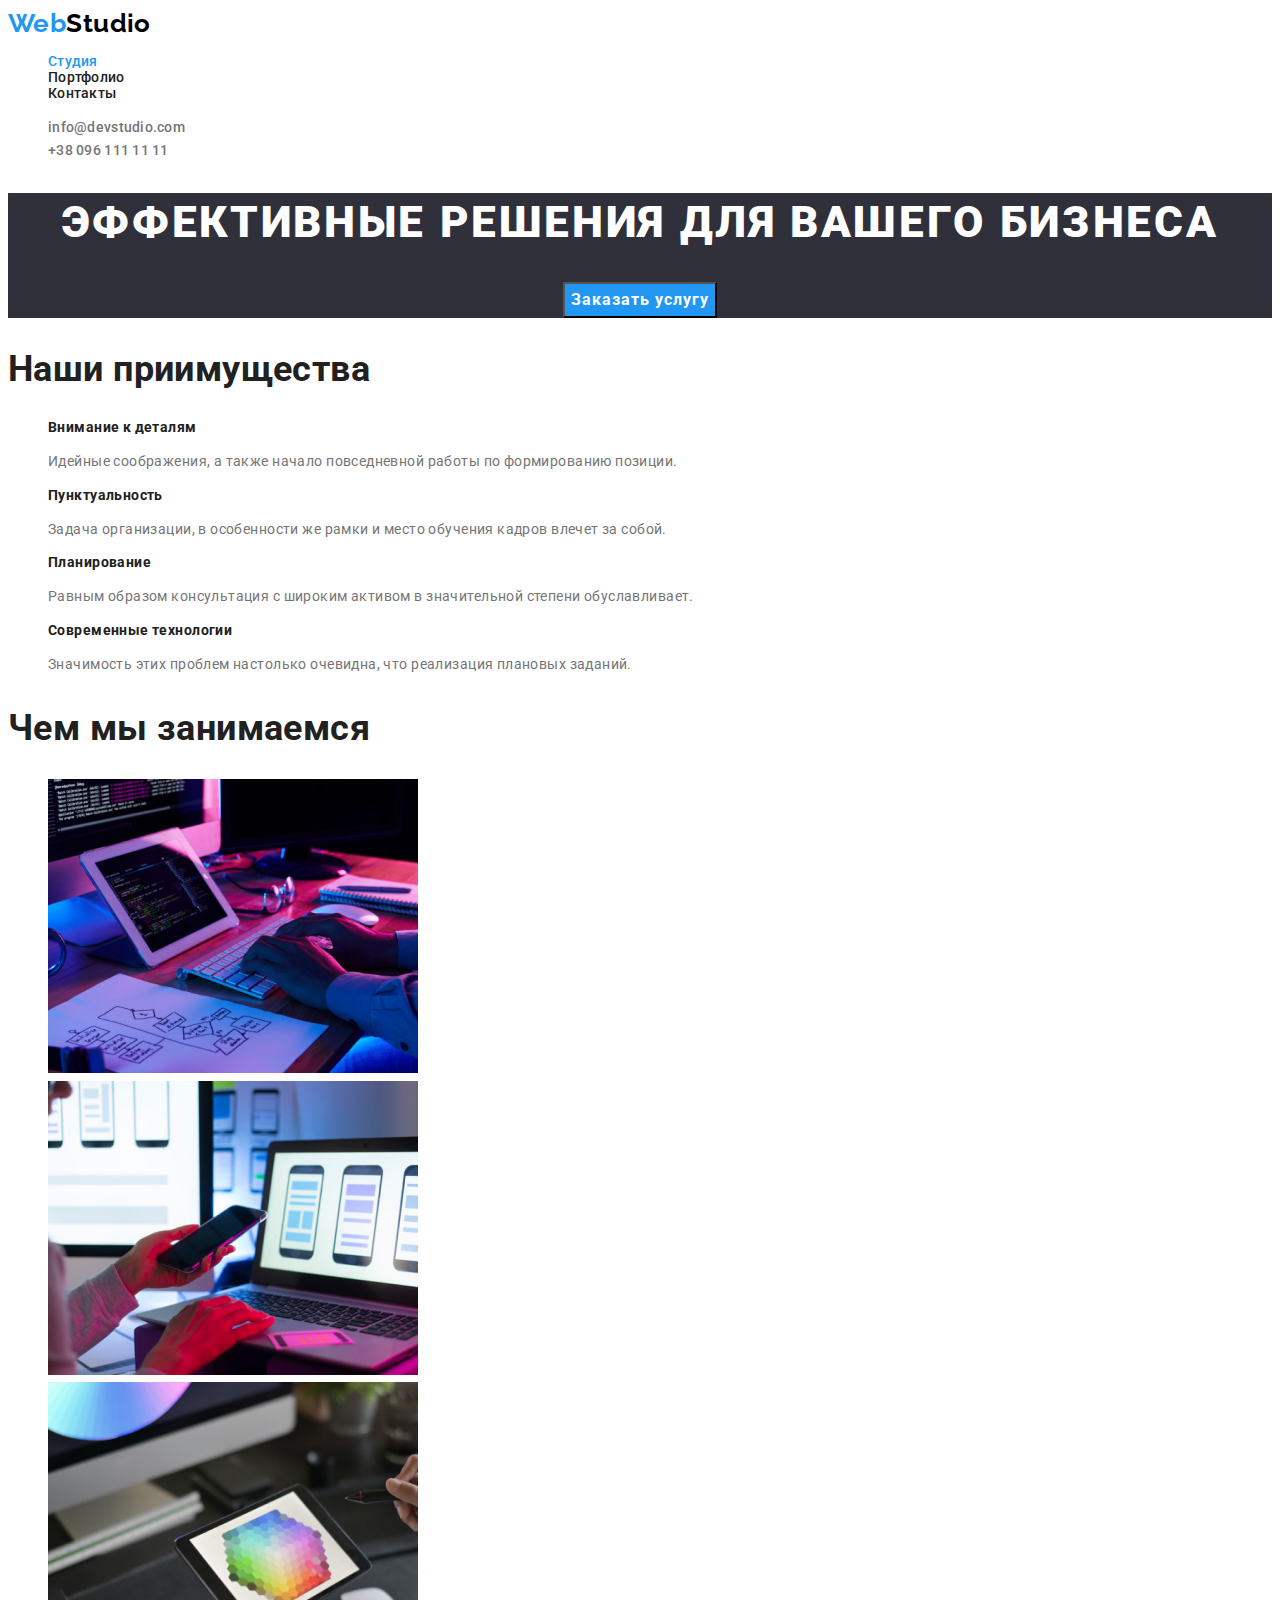
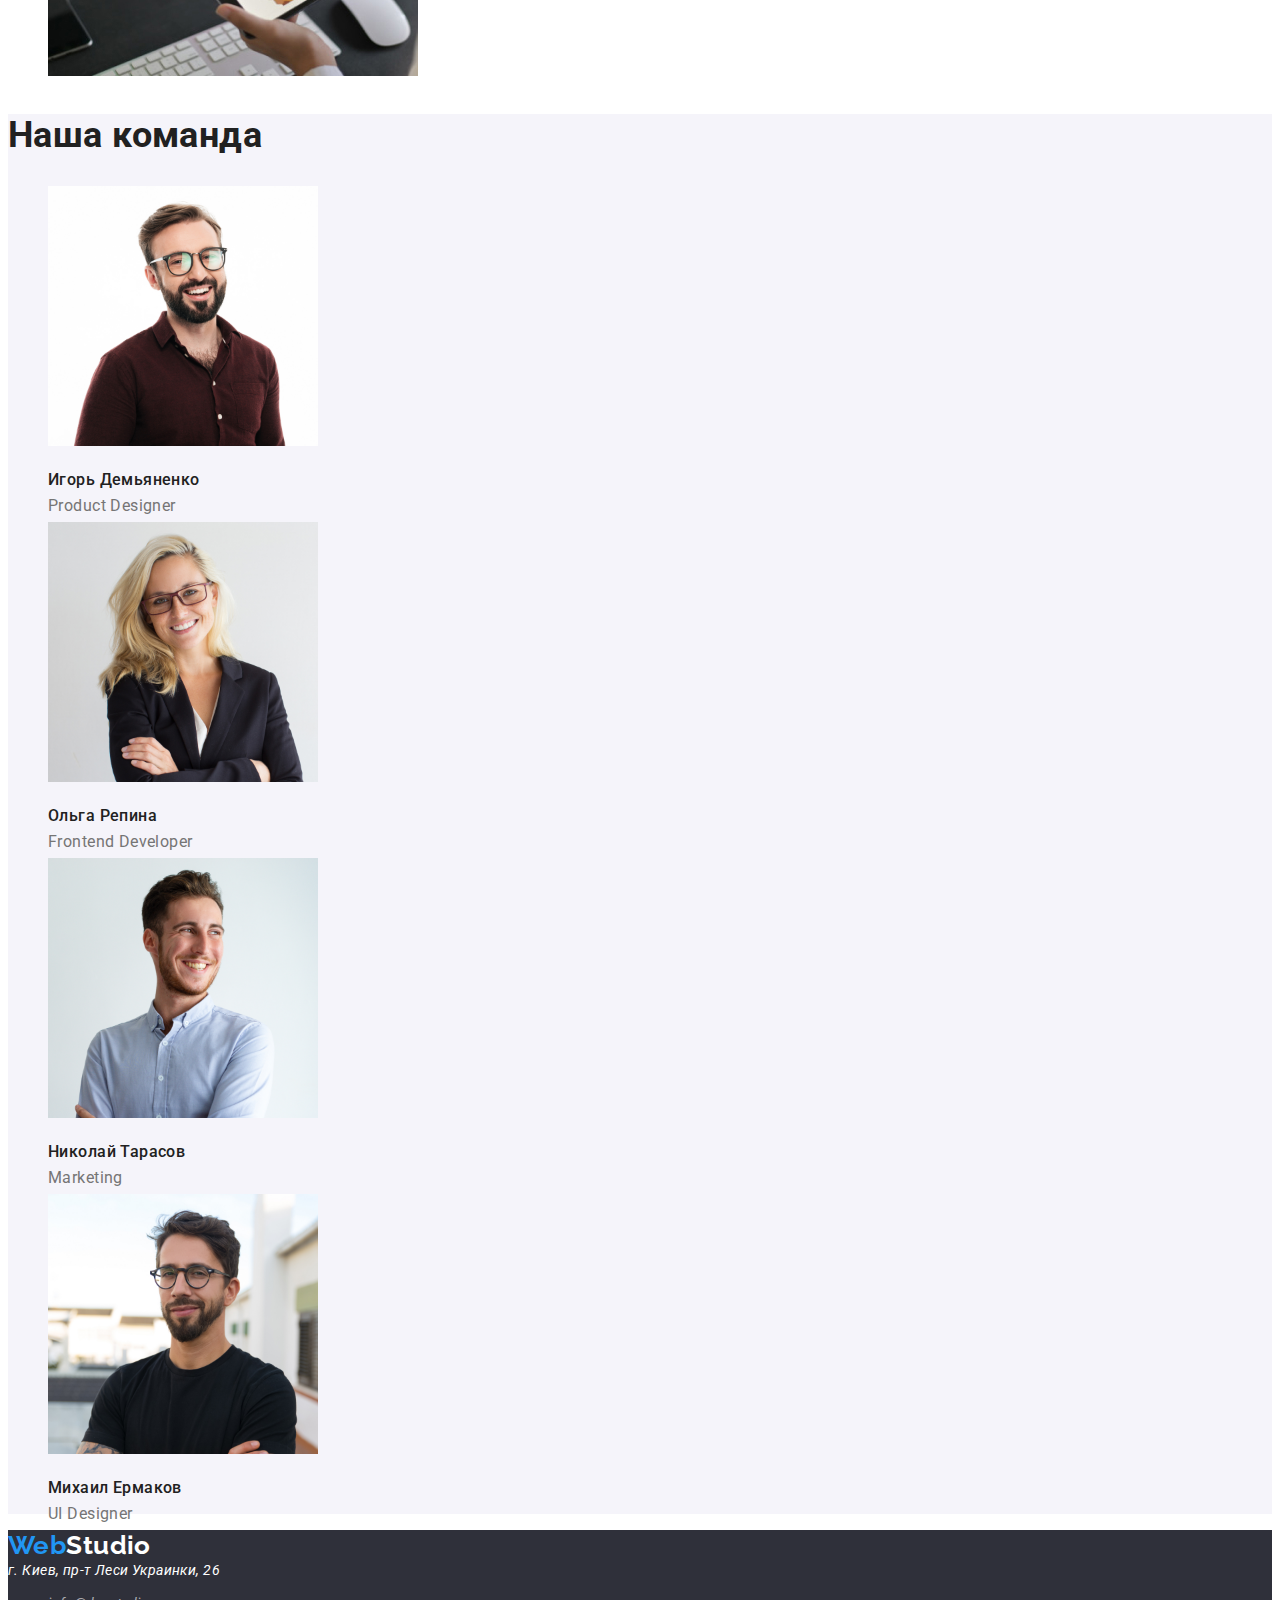
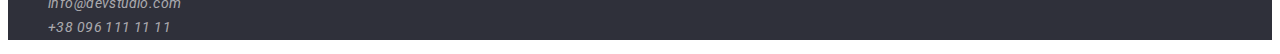
<file: index.html>
<!DOCTYPE html>
<html lang="ru">
<head>
    <meta charset="UTF-8">
    <meta name="viewport" content="width=device-width, initial-scale=1.0">
    <title>Document</title>
    <link href="https://fonts.googleapis.com/css2?family=Raleway:wght@700&family=Roboto:wght@400;500;700;900&display=swap" rel="stylesheet">
    <link rel="stylesheet" href="./css/steles.css" />
</head>
<body>
    <header class="header">
        <a href="./index.html" class="header-logo" > <span class="logo">Web</span>Studio </a>
        <nav>
            <ul class=" site-nav list" >
                <li>
                    <a href="./index.html" class="link-current" >Студия </a>
                </li>
                <li>
                    <a href="./portfolio.html" class="link" >Портфолио</a>
                </li>
                <li><a href="" class="link" >Контакты</a>
                </li>
            </ul>
        </nav>
        <ul class="list" >
            <li><a href="mailto:info@devstudio.com" class=" header-contacts" >info@devstudio.com</a></li>
            <li><a href="tel:+380961111111" class="header-contacts" >+38 096 111 11 11</a></li>
        </ul>
     
    </header>
    <section  class="hero">
        <h1  >
            Эффективные решения для вашего бизнеса
        </h1>
        <button class="button">Заказать услугу</button>
    </section>
    <section class="advantages" >
        <h2 >Наши приимущества</h2>
        <ul class="list" >
            <li>
                <h3 class="title">Внимание к деталям</h3>
                <p>Идейные соображения, а также начало повседневной работы по формированию позиции.</p>
            </li>
            <li>
                <h3 class="title" >Пунктуальность</h3>
                <p>Задача организации, в особенности же рамки и место обучения кадров влечет за собой.</p>
            </li>
            <li>
                <h3 class="title" >Планирование</h3>
                <p>Равным образом консультация с широким активом в значительной степени обуславливает.</p>
            
            </li>
            <li>
                <h3 class="title" >Современные технологии</h3>
                <p>Значимость этих проблем настолько очевидна, что реализация плановых заданий.</p>
            </li>
        </ul>
    </section>
    <section class="activity " >
        <h2 class="activity-title" >Чем мы занимаемся</h2>
        <ul class="list" >
            <li>
                <img src="./img/box-1.jpg" alt="человек за работой" width="370">
            </li>
            <li>
                <img src="./img/box-2.jpg" alt="человек за работой" width="370">
            </li>
            <li>
                <img src="./img/box-3.jpg" alt="человек за работой" width="370">
            </li>
        </ul>
    </section>
    <section class="team" >
        <h2 class="team-title" >Наша команда</h2>
        <ul class="list" >
            <li>
                <img src="./img/img1.jpg" alt="Игорь Демьяненко" width="270">
                <h3 class="title-worker " >Игорь Демьяненко</h3>
                <p  lang="en" class="team-position" >Product Designer</p>
            </li>
            <li>
                <img src="./img/img2.jpg" alt="Ольга Репина" width="270">
                <h3 class="title-worker" >Ольга Репина</h3>
                <p lang="en" class="team-position" >Frontend Developer</p>
            </li>
            <li>
                <img src="./img/img3.jpg" alt="Николай Тарасов" width="270"  >
                <h3 class="title-worker" >Николай Тарасов</h3>
                <p lang="en" class="team-position" >Marketing</p>
            </li>
            <li>
                <img src="./img/img4.jpg" alt="Михаил Ермаков" width="270">
                <h3 class="title-worker" >Михаил Ермаков</h3>
                <p lang="en" class="team-position" >UI Designer</p>
            </li>
        </ul>
    </section>
    <footer class="footer">
        <a href="./index.html" class="footer-logo" > <span class="logo">Web</span>Studio </a>
        <address class="address" >г. Киев, пр-т Леси Украинки, 26</address>
        <ul class="list" >
            <li><a href="mailto:info@devstudio.com" class="footer-contacts" >info@devstudio.com</a></li>
            <li><a href="tel:+380961111111" class="footer-contacts" >+38 096 111 11 11</a></li>
        </ul>
    </footer>
</body>
</html>
</file>
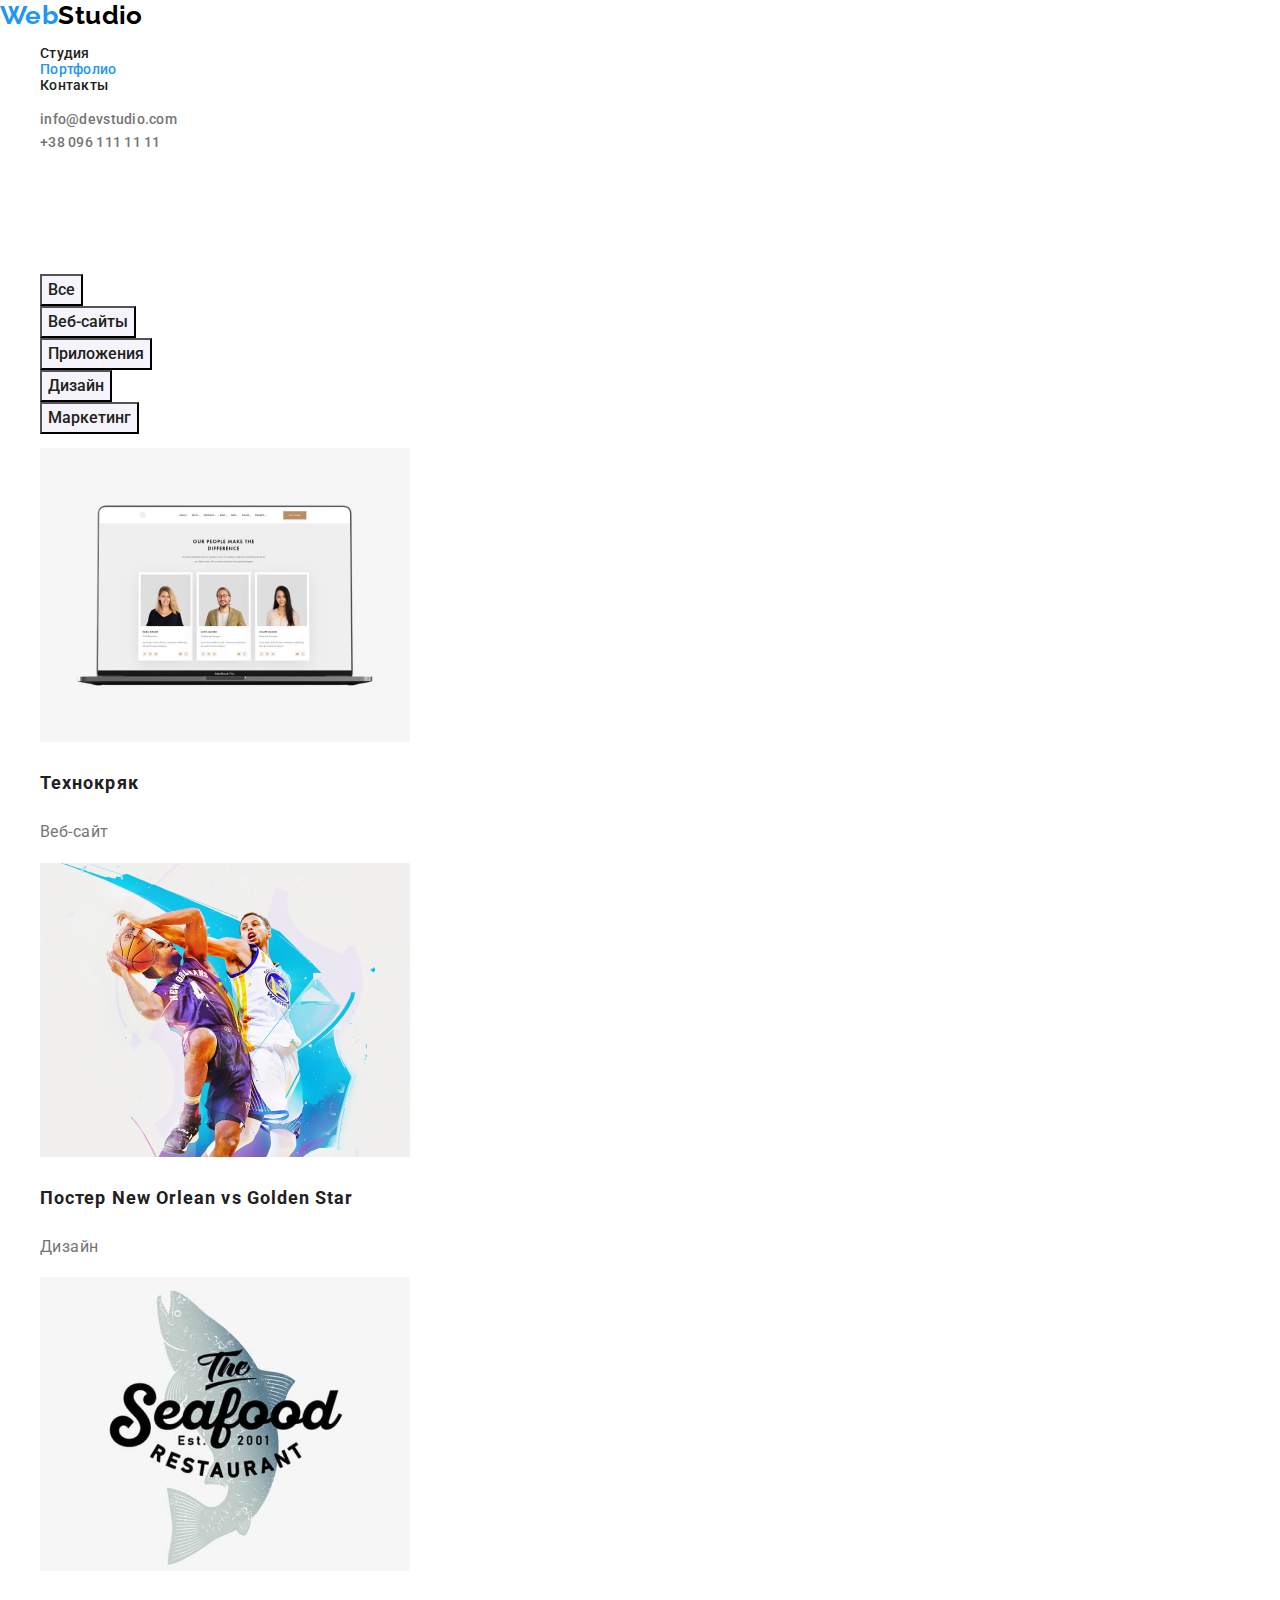
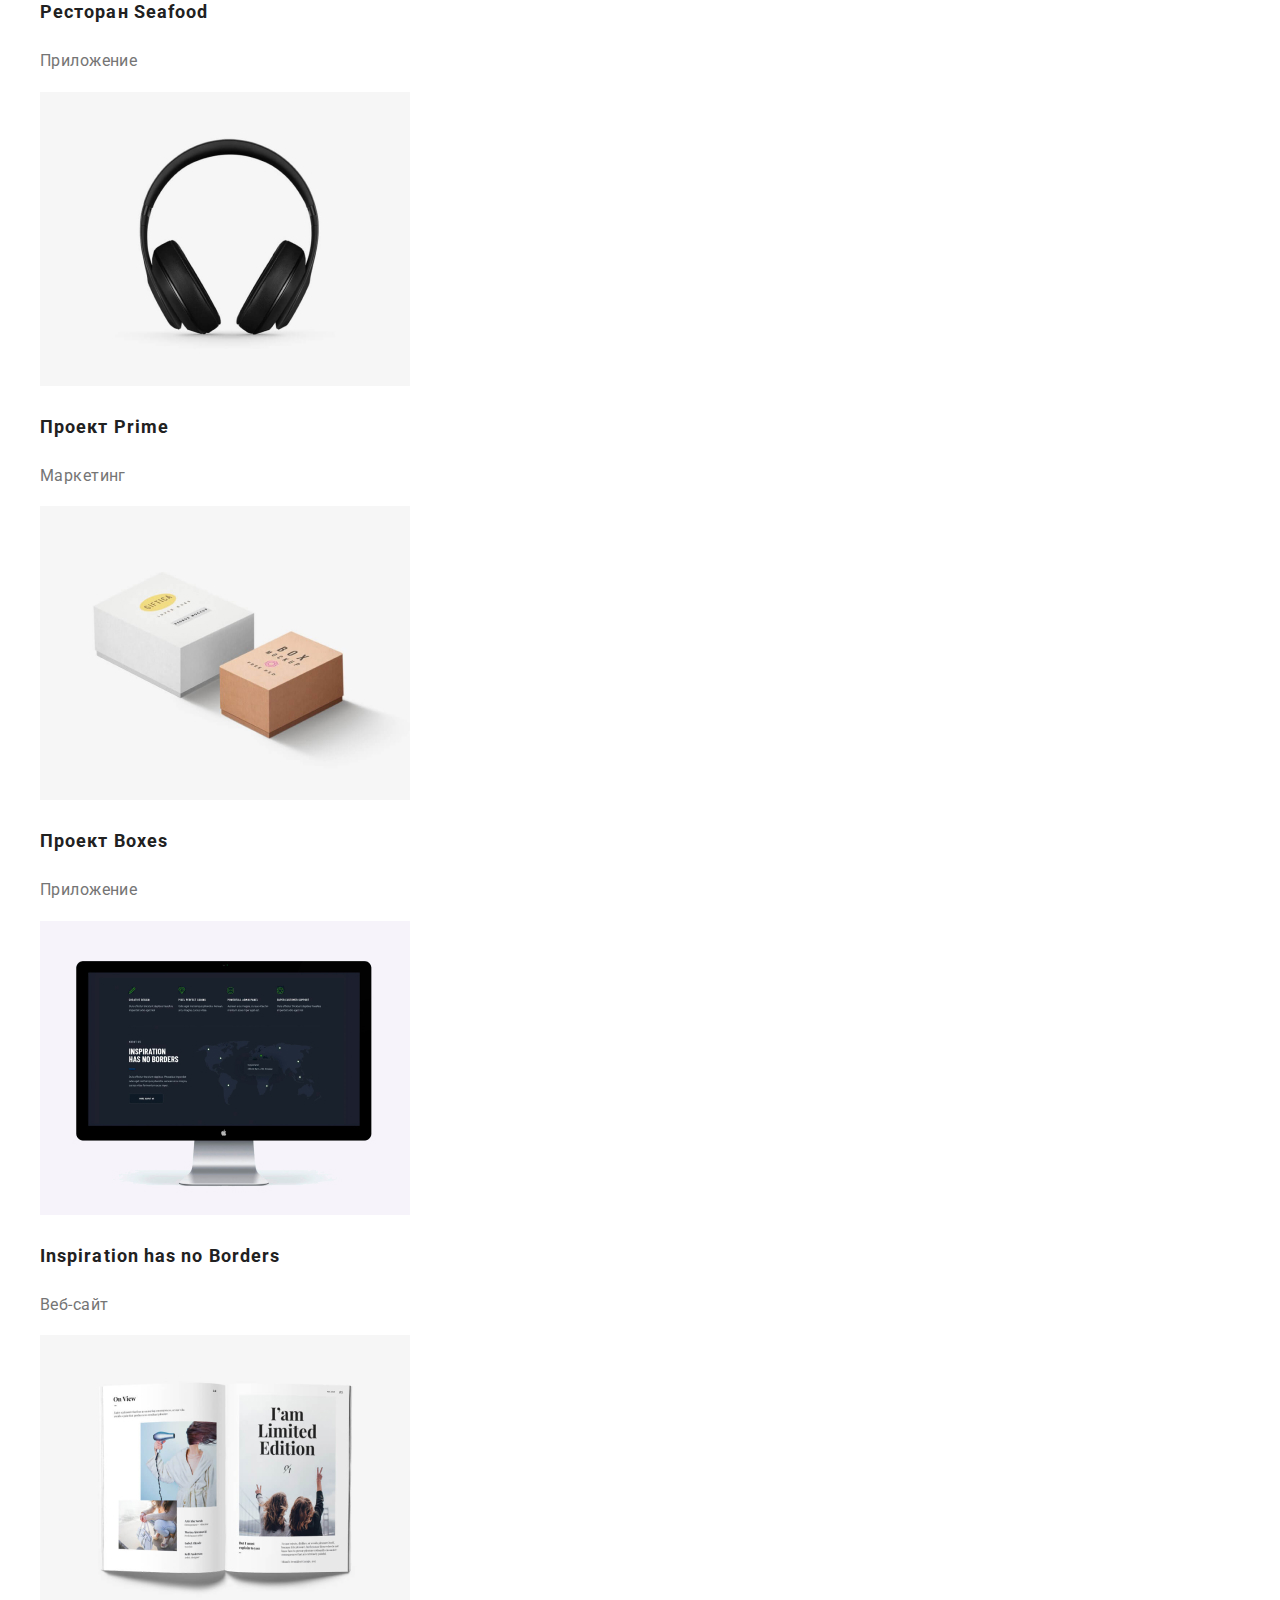
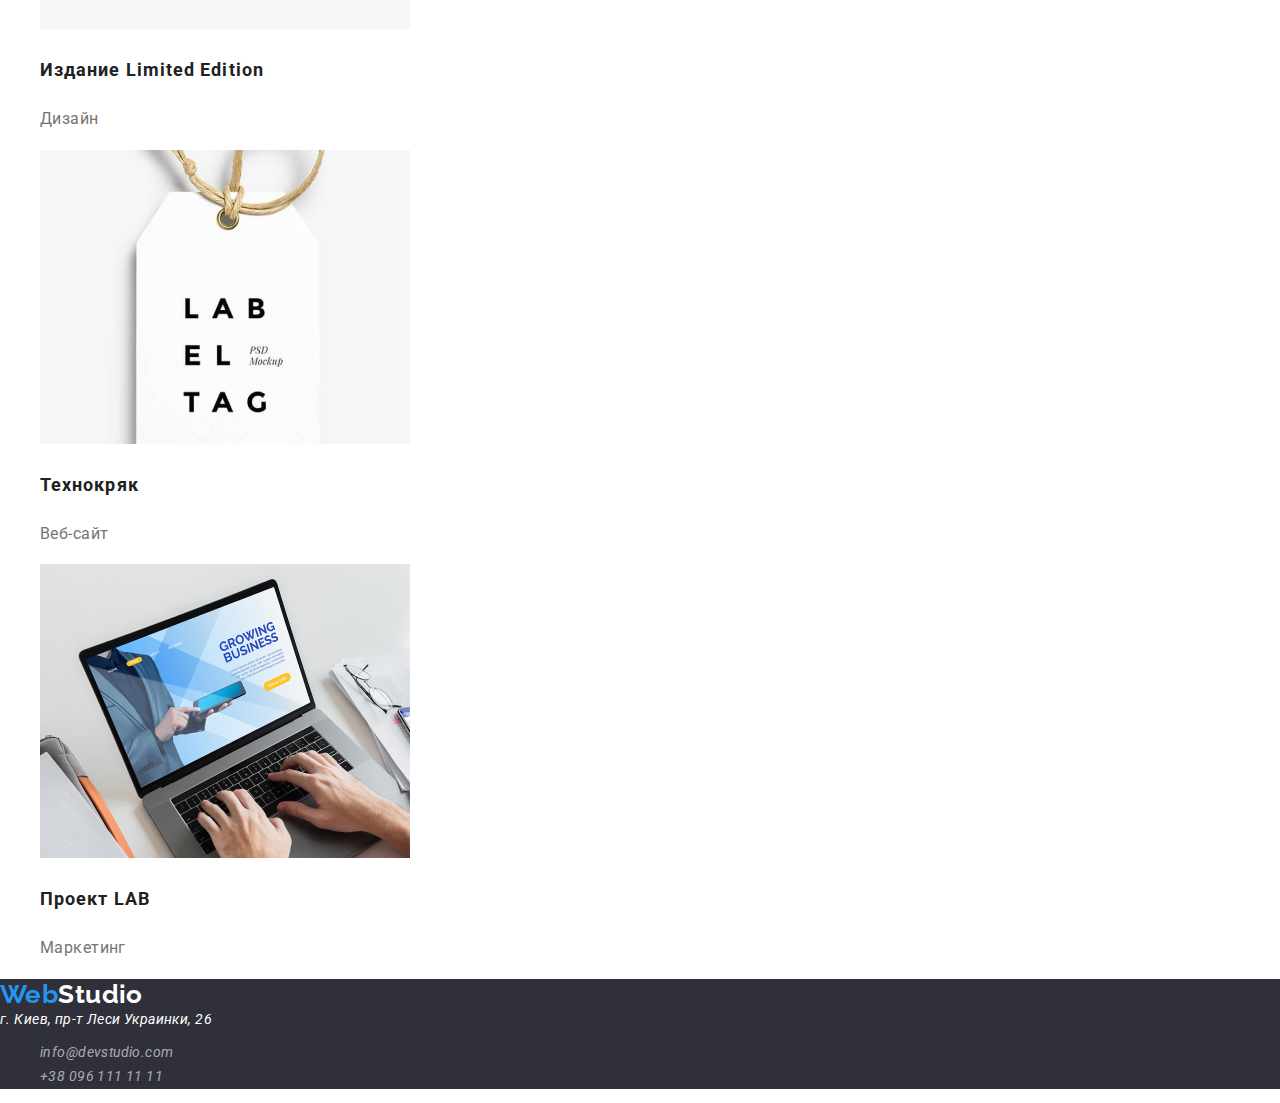
<file: portfolio.html>
<!DOCTYPE html>
<html lang="ru">
<head>
    <meta charset="UTF-8">
    <meta name="viewport" content="width=device-width, initial-scale=1.0">
    <title>Document</title>
    <link rel="preconnect" href="https://fonts.gstatic.com"><link href="https://fonts.googleapis.com/css2?family=Roboto:ital@1&display=swap" rel="stylesheet">
    <link rel="preconnect" href="https://fonts.gstatic.com">
<link href="https://fonts.googleapis.com/css2?family=Raleway:wght@700&family=Roboto:wght@400;500;700;900&display=swap" rel="stylesheet">    
<link rel="stylesheet" href="https://cdnjs.cloudflare.com/ajax/libs/modern-normalize/1.0.0/modern-normalize.min.css">
<link rel="stylesheet" href="./css/steles.css" />
</head>
<body>
    <header class="header">
        <a href="./index.html" class="header-logo" > <span class="logo">Web</span>Studio </a>
        <nav>
            <ul class=" site-nav list" >
                <li>
                    <a href="./index.html" class="link" >Студия </a>
                </li>
                <li>
                    <a href="./portfolio.html" class="link-current" >Портфолио</a>
                </li>
                <li><a href="" class="link" >Контакты</a>
                </li>
            </ul>
        </nav>
        <ul class="list" >
            <li><a href="mailto:info@devstudio.com" class=" header-contacts" >info@devstudio.com</a></li>
            <li><a href="tel:+380961111111" class="header-contacts" >+38 096 111 11 11</a></li>
        </ul>
     
    </header>
    <section class="portfolio">
        <h1>Портфолио</h1>
        <ul class="list" >
            <li><button class="button-primary" >Все</button></li>
            <li><button class="button-primary" >Веб-сайты</button></li>
            <li><button class="button-primary" >Приложения</button></li>
            <li><button class="button-primary" >Дизайн</button></li>
            <li><button class="button-primary" >Маркетинг</button></li>
        </ul>
        <ul class="list">
            <li>
                <a href="">
                    <img src="./img/Group1.jpg" alt="Ноутбук" width="370">
                    <h2 class="portfolio-title" >Технокряк</h2>
                    <p class="portfolio-description">Веб-сайт</p>
                </a>
            </li>
            <li>
                <a href="">
                    <img src="./img/Group2.jpg" alt="Ноутбук" width="370" >
                    <h2 class="portfolio-title" >Постер New Orlean vs Golden Star</h2>
                    <p class="portfolio-description" >Дизайн</p>
                </a>
            </li>
            <li>
                <a href="">
                    <img src="./img/Group3.jpg" alt="Ноутбук" width="370" >
                    <h2 class="portfolio-title" >Ресторан Seafood</h2>
                    <p class="portfolio-description" >Приложение</p>
                </a>
            </li>
            <li>
                <a href="">
                    <img src="./img/Group4.jpg" alt="Баскетбол"  width="370" >
                    <h2 class="portfolio-title" >Проект Prime</h2>
                    <p class="portfolio-description" >Маркетинг</p>
                </a>
            </li>
            <li>
                <a href="">
                    <img src="./img/Group5.jpg" alt="Рыба" width="370" >
                    <h2 class="portfolio-title" >Проект Boxes</h2>
                    <p class="portfolio-description" >Приложение</p>
                </a>
            </li>
            <li>
                <a href="">
                    <img src="./img/Group6.jpg" alt="Коробки"  width="370" >
                    <h2 class="portfolio-title">Inspiration has no Borders</h2>
                    <p class="portfolio-description" >Веб-сайт</p>
                </a>
            </li>
            <li> 
                <a href="">
                    <img src="./img/Group7.jpg" alt="Компютер" width="370" >
                    <h2 class="portfolio-title" >Издание Limited Edition</h2>
                    <p class="portfolio-description" >Дизайн</p>
                </a>
            </li>
            <li>
                <a href="">
                    <img src="./img/Group8.jpg" alt="Книга"  width="370" >
                    <h2 class="portfolio-title" >Технокряк</h2>
                    <p class="portfolio-description" >Веб-сайт</p>
                </a>
            </li>
            <li>
                <a href="">
                    <img src="./img/Group9.jpg" alt="Этикетка"  width="370" >
                    <h2 class="portfolio-title" >Проект LAB</h2>
                    <p class="portfolio-description" >Маркетинг</p>
                </a>
            </li>
        </ul>
    </section>
<footer class="footer">
    <a href="./index.html" class="footer-logo" > <span class="logo">Web</span>Studio </a>
    <address class="address" >г. Киев, пр-т Леси Украинки, 26</address>
    <ul class="list" >
        <li><a href="mailto:info@devstudio.com" class="footer-contacts" >info@devstudio.com</a></li>
        <li><a href="tel:+380961111111" class="footer-contacts" >+38 096 111 11 11</a></li>
    </ul>
</footer>
</body>
</html>
</file>
<file: css/steles.css>
:root {
  --primary-text-color: #757575;
  --title-text-color: #212121;
  --accent-color: #2196F3;
  --primary-white-color: #E5E5E5;
  --secondary-white-color:#ffffff ;
  --logo-color: #000000;
  --team-background-color:#F5F4FA;
  --footer-background-color: #2F303A;
  --footer-contacts-color:rgba(255, 255, 255, 0.6) ;
}


body{background-color: var(--secondary-white-color);
  color: var(--primary-text-color);
font-family: Roboto,sans-serif;
letter-spacing: 0.03em;
font-size: 14px;
line-height: 1.7em}

h1{color: var(--secondary-white-color);
  font-weight: 900;
  font-size: 44px;
  line-height: 1.36em;
  text-align: center;
  letter-spacing: 0.06em;
  text-transform: uppercase}
.logo {color: var(--accent-color);
font-family: Raleway,sans-serif;}
.list{list-style: none;}
a{ text-decoration: none; }
.hero{
  background-color: var(--footer-background-color);
  text-align: center;
  text-transform: uppercase; 
}
.title{color: var(--title-text-color)   ;
  font-weight: 700;
  font-size: 14px;
  line-height: 1.14em;}
.address{color: var(--secondary-white-color);
  font-size: 14px;
  line-height: 1.17em;
  font-style: italic;}
.link{color: var(--title-text-color)   ;}
.header-logo{color: var(--logo-color);}
.footer-logo{color: var(--secondary-white-color)}
.header{background-color: var(--secondary-white-color)}
.team {background-color: var(--team-background-color);}
.footer{background-color: var(--footer-background-color);}
.footer-contacts{color: var(--footer-contacts-color)   ;
  font-size: 14px;
  line-height: 1.17em;
  font-style:italic; }
.header-contacts{color:var(--primary-text-color)  ;
  font-weight: 500;
  font-size: 14px;
  line-height: 1.14em;
  letter-spacing: 0.02em;}
.site-nav .link:hover,
.site-nav .link:focus {color:var(--accent-color);}
.header-contacts:focus,
.header-contacts:hover{color: var(--accent-color);}
.button{color: var(--secondary-white-color);
background-color: var(--accent-color);
font-family: Roboto,sans-serif;
font-weight: 700;
font-size: 16px;
line-height: 30px;
letter-spacing: 0.06em;}
.button-primary{color: var(--title-text-color)   ;
background-color: var(--team-background-color);
font-family: Roboto,sans-serif;
font-weight: 500;
font-size: 16px;
line-height: 1.63em;}
.link-current{color: var(--accent-color);}
.button-primary:hover,
.button-primary:focus{color:var(--secondary-white-color);background-color: var(--accent-color);}
.header-logo{font-family: Raleway,sans-serif;
  font-weight: 700;
  font-size: 26px;
  line-height: 1.19em; }
.footer-logo{font-family: Raleway,sans-serif;
  font-weight: 700;
  font-size: 26px;
  line-height: 1.19em; }
 .site-nav.list{;
    font-weight: 500;
    font-size: 14px;
    line-height: 1.14em;
    letter-spacing: 0.02em;}
h2{color:var(--title-text-color)  ;
  font-weight: 700;
  font-size: 36px;
  line-height: 1.17em}
.title-worker{color: var(--title-text-color)  ;
font-weight: 500;
font-size: 16px;
line-height: 1.19em;}
.team-position{
  font-size: 16px;
line-height: 1.19px;
}
.portfolio-title{
  color: var(--title-text-color) ;
font-weight: 700;
font-size: 18px;
line-height: 2em;
letter-spacing: 0.06em;
}
.portfolio-description{
  font-size: 16px;
line-height: 1.86em;
text-decoration: none;
color: var(--primary-text-color);
}
.footer-contacts:focus,
.footer-contacts:hover{color: var(--accent-color);}
</file>
